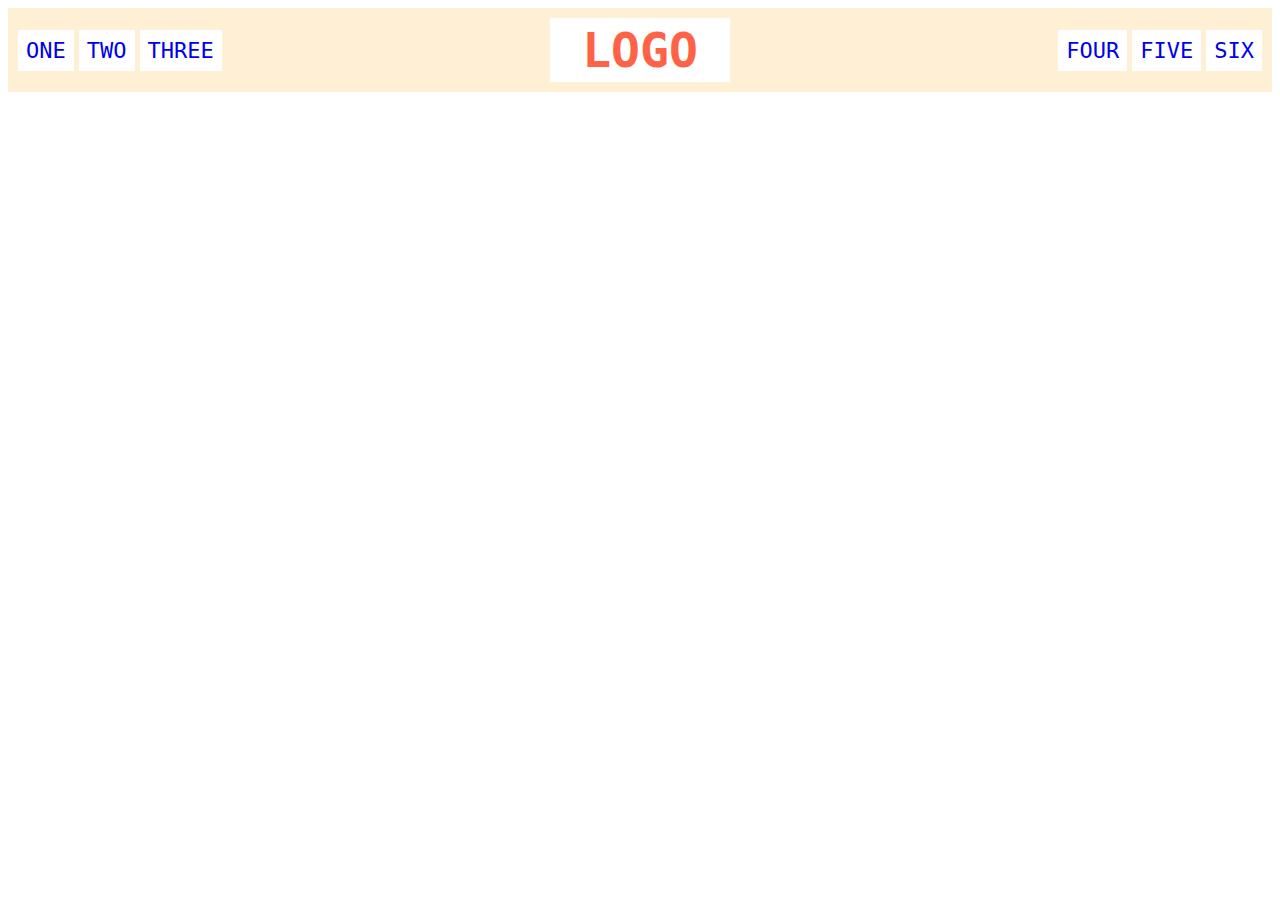
<file: flex/02-flex-header/index.html>
<!DOCTYPE html>
<html lang="en">
<head>
  <meta charset="UTF-8">
  <meta http-equiv="X-UA-Compatible" content="IE=edge">
  <meta name="viewport" content="width=device-width, initial-scale=1.0">
  <title>Flex Header</title>
  <link rel="stylesheet" href="style.css">
</head>
<body>
  <div class="header">

    <div class="left-links">
      <ul>
        <li><a href="#">ONE</a></li>
        <li><a href="#">TWO</a></li>
        <li><a href="#">THREE</a></li>
      </ul>
    </div>

    <div class="logo">LOGO</div>

    <div class="right-links">
      <ul>
        <li><a href="#">FOUR</a></li>
        <li><a href="#">FIVE</a></li>
        <li><a href="#">SIX</a></li>
      </ul>
    </div>

  </div>
</body>
</html>
</file>
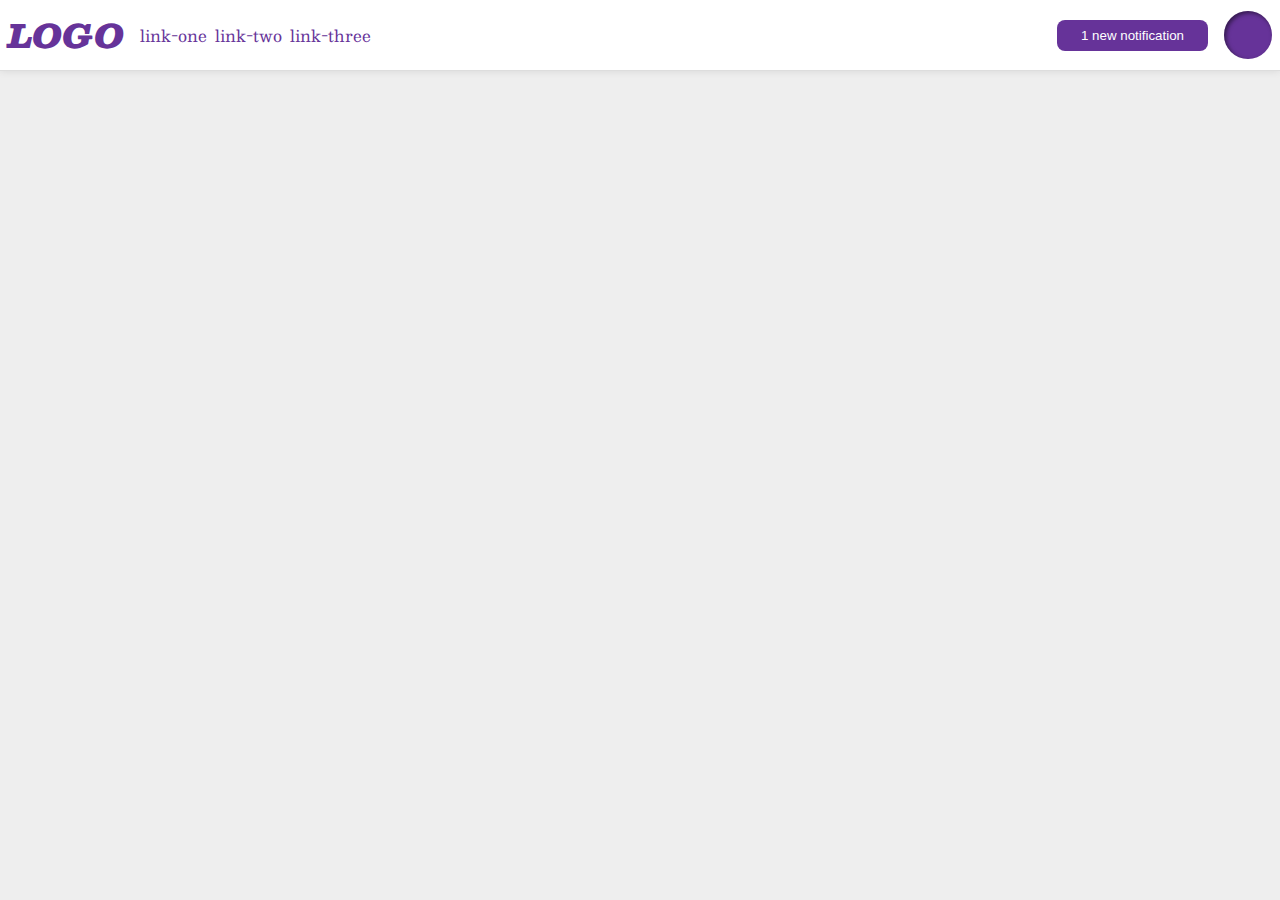
<file: flex/03-flex-header-2/index.html>
<!DOCTYPE html>
<html lang="en">
<head>
  <meta charset="UTF-8">
  <meta http-equiv="X-UA-Compatible" content="IE=edge">
  <meta name="viewport" content="width=device-width, initial-scale=1.0">
  <title>Flex Header 2</title>
  <link rel="stylesheet" href="style.css">
</head>
<body>
  <div class="header">
    <div class="left">
      <div class="logo">
        LOGO
      </div>
      <ul class="links">
        <li><a href="google.com">link-one</a></li>
        <li><a href="google.com">link-two</a></li>
        <li><a href="google.com">link-three</a></li>
      </ul>
    </div>
    <div class="right">
      <button class="notifications">
        1 new notification
      </button>
      <div class="profile-image"></div>
    </div>
  </div>
</body>
</html>
</file>
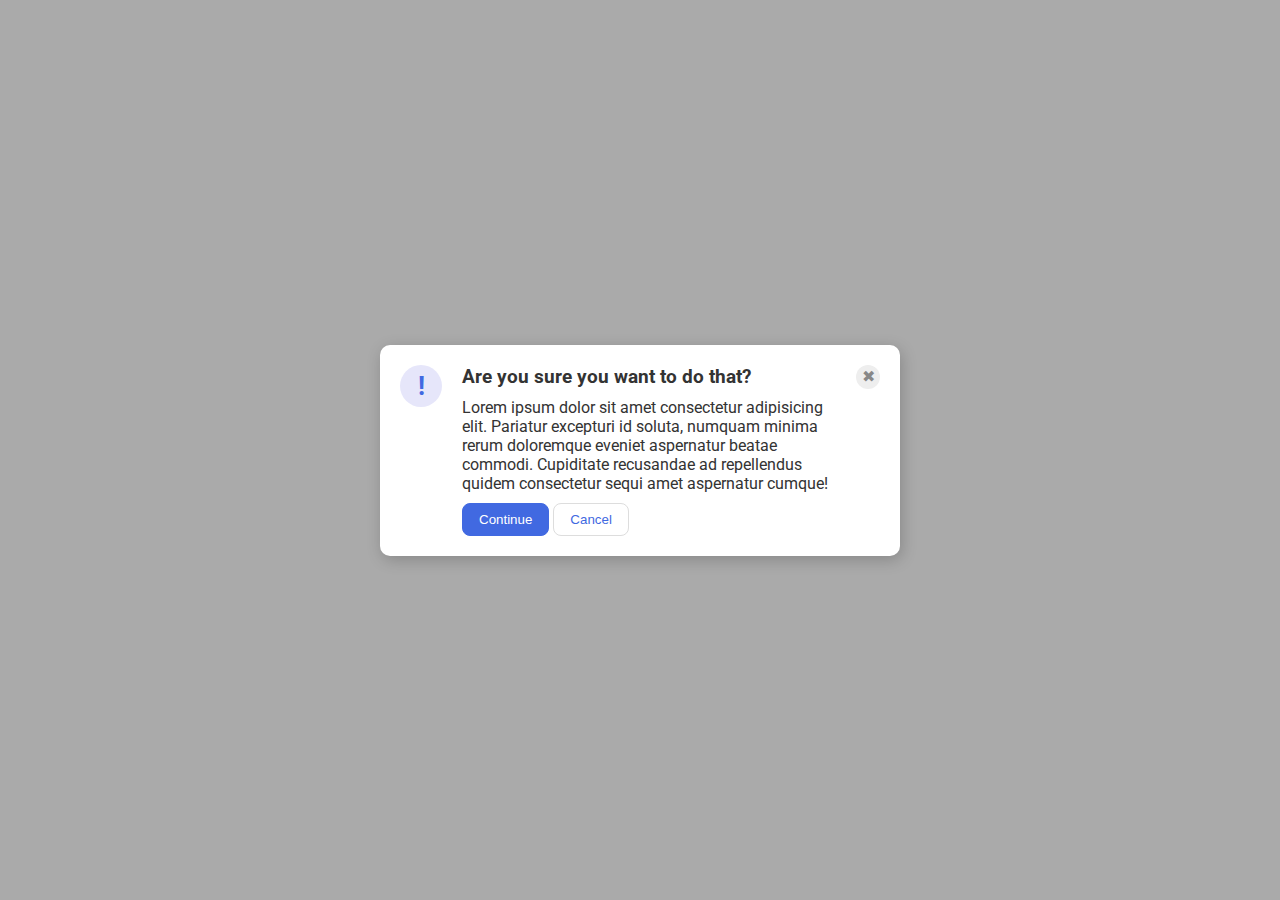
<file: flex/05-flex-modal/index.html>
<!DOCTYPE html>
<html lang="en">
<head>
  <meta charset="UTF-8">
  <meta http-equiv="X-UA-Compatible" content="IE=edge">
  <meta name="viewport" content="width=device-width, initial-scale=1.0">
  <link rel="stylesheet" href="style.css">
  <title>Modal</title>
</head>
<body>
  <div class="modal">
    <div class="icon">!</div>
    <div class="container">
      <div class="header"> <strong> Are you sure you want to do that?</strong></div>
      <div class="text">Lorem ipsum dolor sit amet consectetur adipisicing elit. Pariatur excepturi id soluta, numquam minima rerum doloremque eveniet aspernatur beatae commodi. Cupiditate recusandae ad repellendus quidem consectetur sequi amet aspernatur cumque!</div>
      <button class="continue">Continue</button>
      <button class="cancel">Cancel</button>
    </div>
    <div class="close-button">✖</div>
  </div>
</body>
</html>
</file>
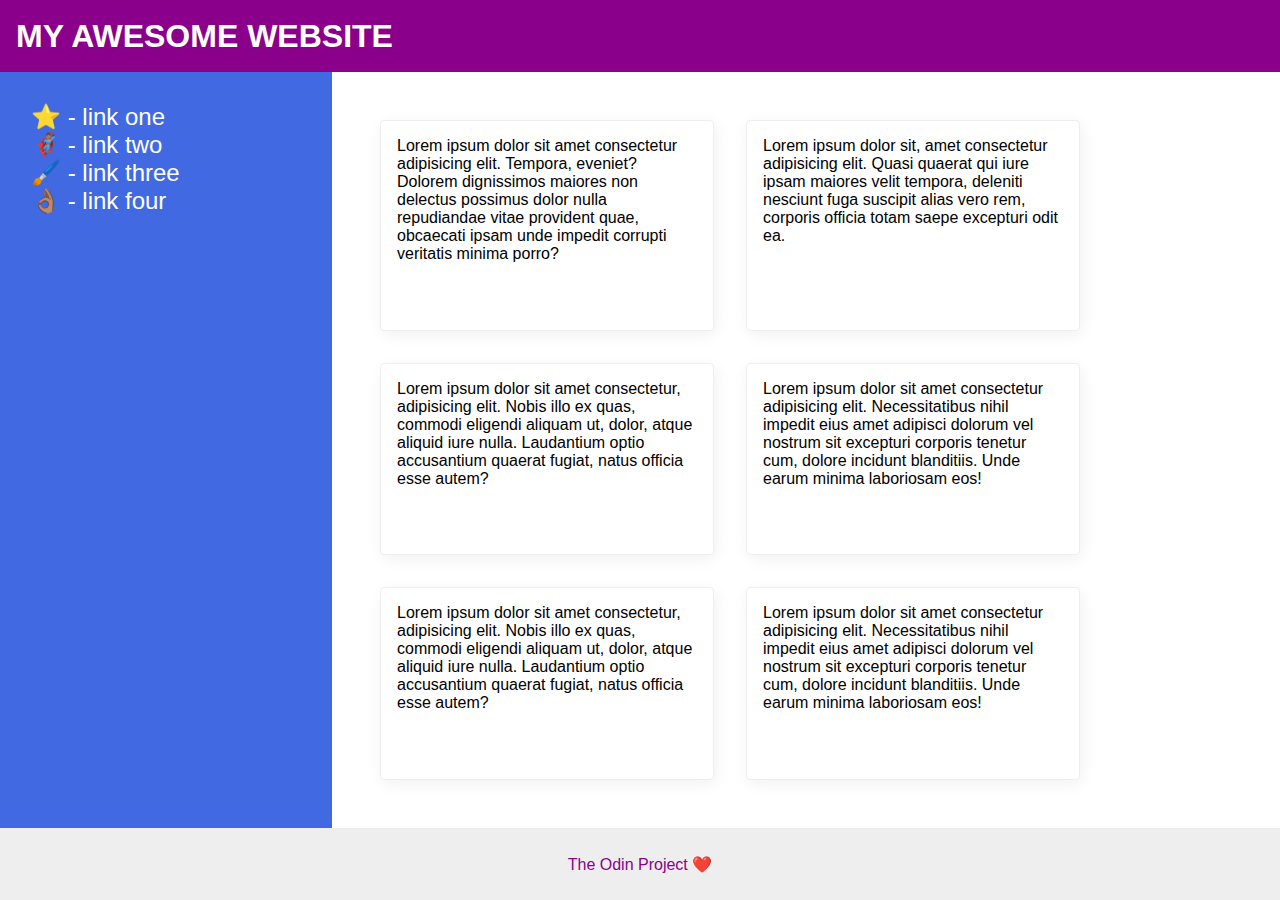
<file: flex/07-flex-layout-2/index.html>
<!DOCTYPE html>
<html lang="en">
<head>
  <meta charset="UTF-8">
  <meta http-equiv="X-UA-Compatible" content="IE=edge">
  <meta name="viewport" content="width=device-width, initial-scale=1.0">
  <title>The Holy Grail</title>
  <link rel="stylesheet" href="style.css">
</head>
<body>
  <div class="header">
    MY AWESOME WEBSITE
  </div>
  <div class="content">
	  <div class="sidebar">
		  <ul>
			  <li><a href="google.com">⭐ - link one</a></li>
			  <li><a href="google.com">🦸🏽‍♂️ - link two</a></li>
			  <li><a href="google.com">🖌️ - link three</a></li>
			  <li><a href="google.com">👌🏽 - link four</a></li>
		  </ul>
	  </div>

	  <div class="cards">
		  <div class="card">Lorem ipsum dolor sit amet consectetur adipisicing elit. Tempora, eveniet? Dolorem dignissimos maiores non delectus possimus dolor nulla repudiandae vitae provident quae, obcaecati ipsam unde impedit corrupti veritatis minima porro?</div>
		  <div class="card">Lorem ipsum dolor sit, amet consectetur adipisicing elit. Quasi quaerat qui iure ipsam maiores velit tempora, deleniti nesciunt fuga suscipit alias vero rem, corporis officia totam saepe excepturi odit ea.</div>
		  <div class="card">Lorem ipsum dolor sit amet consectetur, adipisicing elit. Nobis illo ex quas, commodi eligendi aliquam ut, dolor, atque aliquid iure nulla. Laudantium optio accusantium quaerat fugiat, natus officia esse autem?</div>
		  <div class="card">Lorem ipsum dolor sit amet consectetur adipisicing elit. Necessitatibus nihil impedit eius amet adipisci dolorum vel nostrum sit excepturi corporis tenetur cum, dolore incidunt blanditiis. Unde earum minima laboriosam eos!</div>
		  <div class="card">Lorem ipsum dolor sit amet consectetur, adipisicing elit. Nobis illo ex quas, commodi eligendi aliquam ut, dolor, atque aliquid iure nulla. Laudantium optio accusantium quaerat fugiat, natus officia esse autem?</div>
		  <div class="card">Lorem ipsum dolor sit amet consectetur adipisicing elit. Necessitatibus nihil impedit eius amet adipisci dolorum vel nostrum sit excepturi corporis tenetur cum, dolore incidunt blanditiis. Unde earum minima laboriosam eos!</div>
	  </div>

  </div>

  <div class="footer">
    The Odin Project ❤️
  </div>
</body>
</html>
</file>
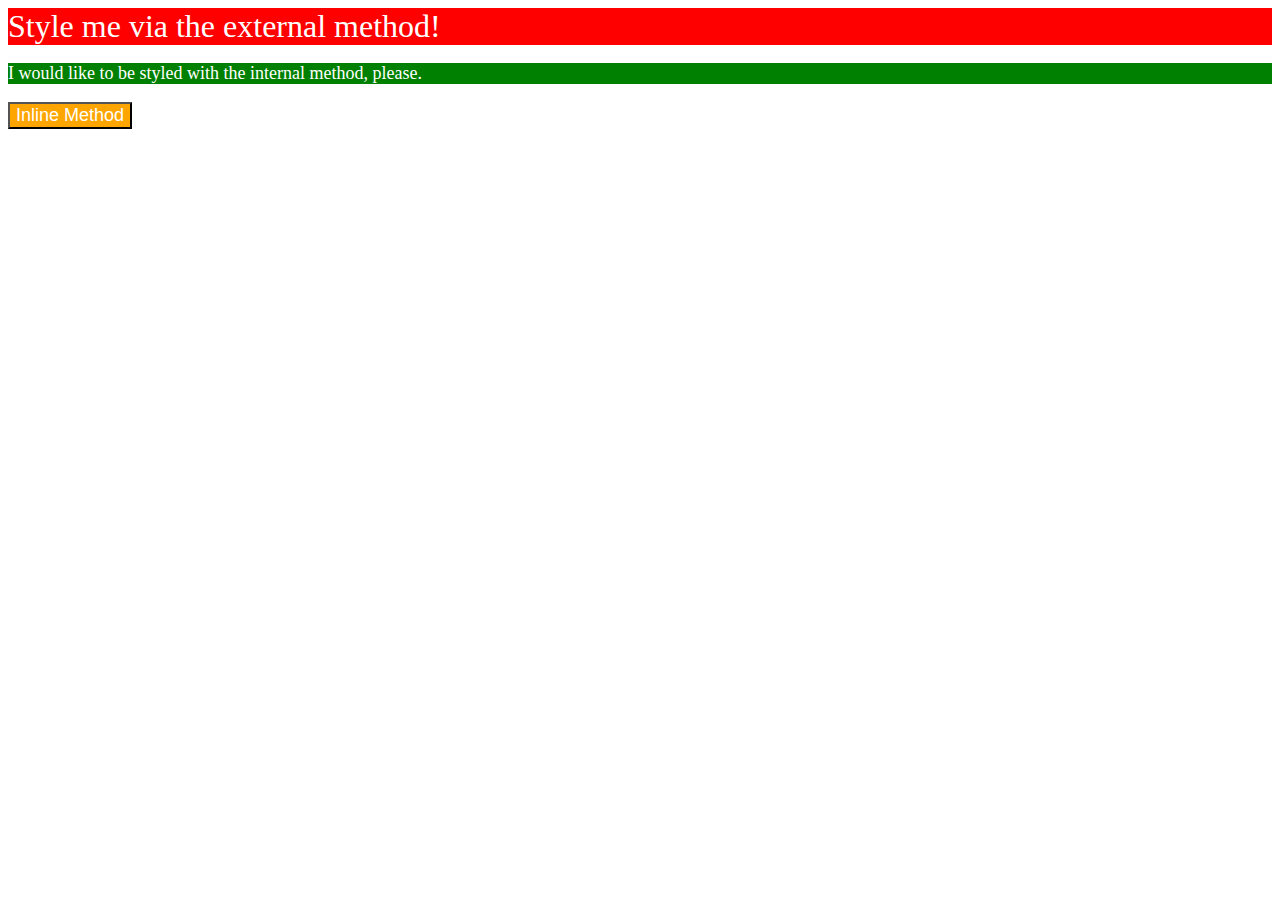
<file: foundations/01-css-methods/index.html>
<!DOCTYPE html>
<html lang="en">
<head>
  <meta charset="UTF-8">
  <meta http-equiv="X-UA-Compatible" content="IE=edge">
  <meta name="viewport" content="width=device-width, initial-scale=1.0">
  <title>Methods for Adding CSS</title>
  <link rel="stylesheet" href="style.css">
  <style media="screen">
	  p{
		  background-color: green;
		  color: white;
		  font-size: 18px;
	  }
  </style>
</head>
<body>
  <div>Style me via the external method!</div>
  <p>I would like to be styled with the internal method, please.</p>
  <button style='background-color:orange; color: white;
  font-size: 18px;'>Inline Method</button>
</body>
</html>
</file>
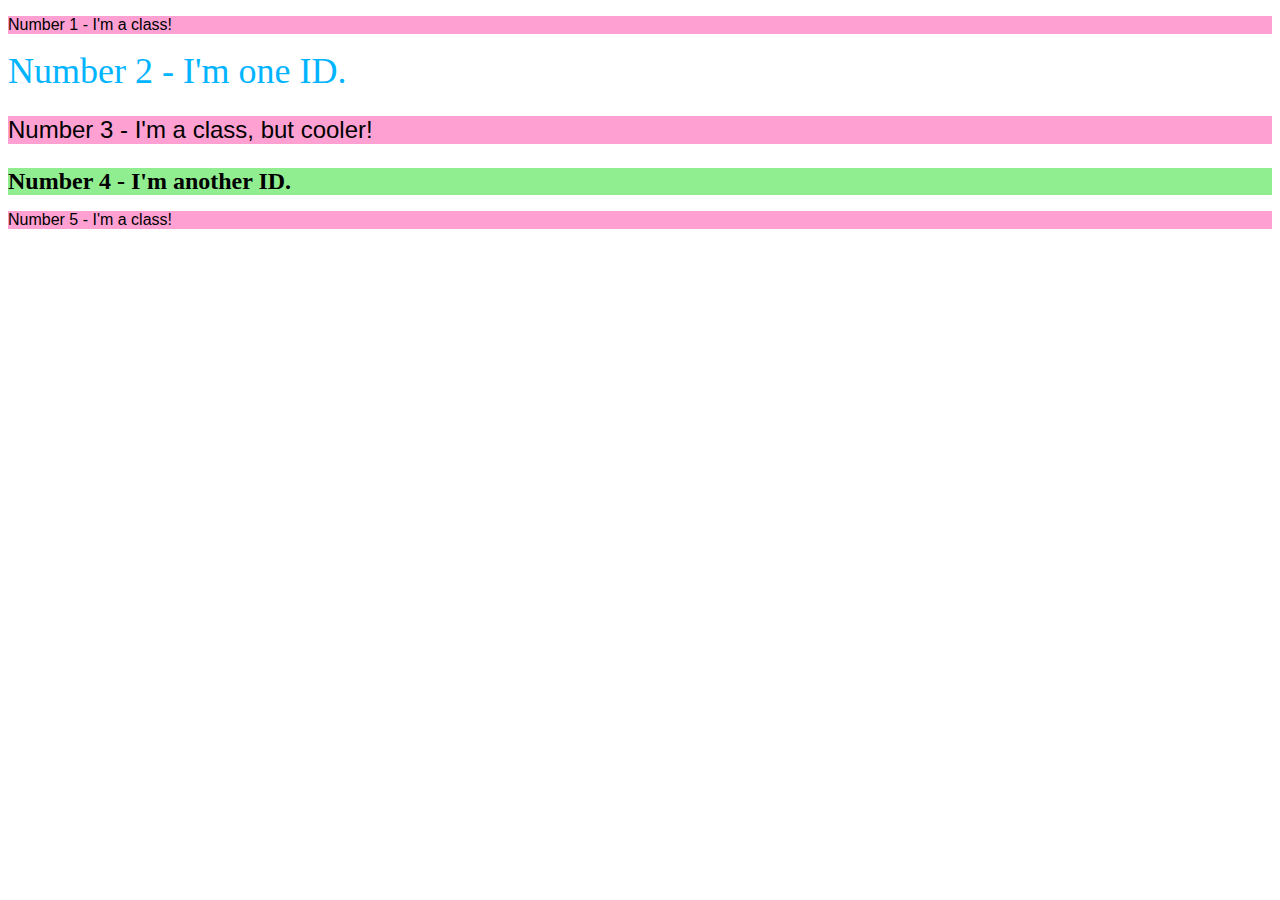
<file: foundations/02-class-id-selectors/index.html>
<!DOCTYPE html>
<html lang="en">
<head>
  <meta charset="UTF-8">
  <meta http-equiv="X-UA-Compatible" content="IE=edge">
  <meta name="viewport" content="width=device-width, initial-scale=1.0">
  <title>Class and ID Selectors</title>
  <link rel="stylesheet" href="style.css">
</head>
<body>
  <p>Number 1 - I'm a class!</p>
  <div id='sec'>Number 2 - I'm one ID.</div>
  <p class="fs">Number 3 - I'm a class, but cooler!</p>
  <div class="fs" id='four'>Number 4 - I'm another ID.</div>
  <p>Number 5 - I'm a class!</p>
</body>
</html>
</file>
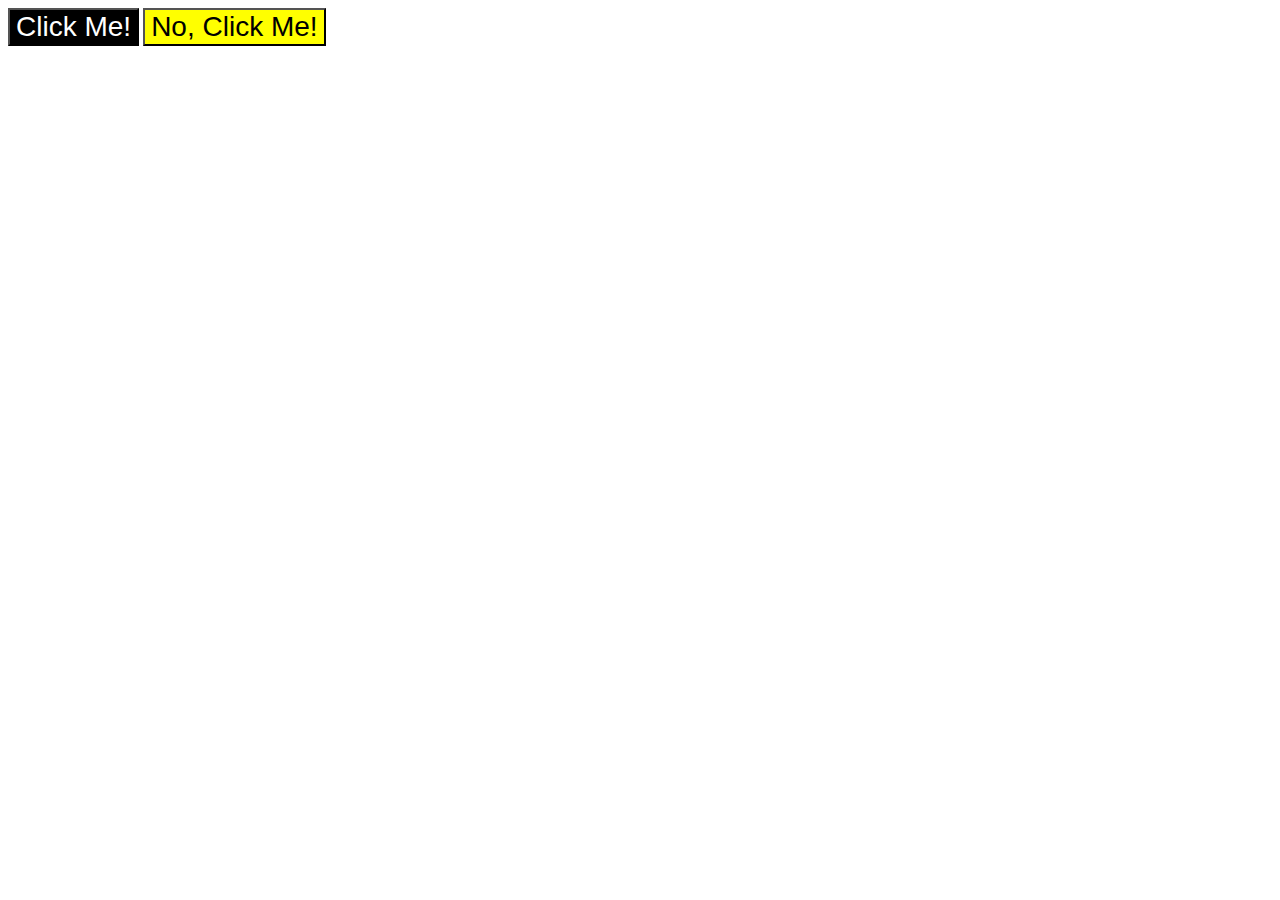
<file: foundations/03-grouping-selectors/index.html>
<!DOCTYPE html>
<html lang="en">
<head>
  <meta charset="UTF-8">
  <meta http-equiv="X-UA-Compatible" content="IE=edge">
  <meta name="viewport" content="width=device-width, initial-scale=1.0">
  <title>Grouping Selectors</title>
  <link rel="stylesheet" href="style.css">
</head>
<body>
  <button id='first'>Click Me!</button>
  <button id='second'>No, Click Me!</button>
</body>
</html>
</file>
<file: flex/02-flex-header/style.css>
.header  {
  font-family: monospace;
  background: papayawhip;
  display: flex;
  justify-content: space-between;
  align-items: center;
  padding: 10px;
}

.logo {
  font-size: 48px;
  font-weight: 900;
  color: tomato;
  background: white;
  padding: 4px 32px;
}

.left-links{
}

ul {
  /* this removes the dots on the list items*/
  display: flex;
  list-style-type: none;
  margin: 0;
  padding: 0;
  gap: 5px;
}

a {
  font-size: 22px;
  background: white;
  padding: 8px;
  /* this removes the line under the links */
  text-decoration: none;
}
</file>
<file: flex/03-flex-header-2/style.css>
/* this is some magical font-importing.
you'll learn about it later. */
@import url('https://fonts.googleapis.com/css2?family=Besley:ital,wght@0,400;1,900&display=swap');

body {
  margin: 0;
  background: #eee;
  font-family: Besley, serif;
}

.header {
  background: white;
  border-bottom: 1px solid #ddd;
  box-shadow: 0 0 8px rgba(0,0,0,.1);
  display: flex;
  align-items: center;
  padding: 8px;
  justify-content: space-between;
}

.profile-image {
  background: rebeccapurple;
  box-shadow: inset 2px 2px 4px rgba(0,0,0,.5);
  border-radius: 50%;
  width: 48px;
  height:  48px;
}

.logo {
  color: rebeccapurple;
  font-size: 32px;
  font-weight: 900;
  font-style: italic;
}
.left,
.right{
  display: flex;
  align-items: center;
  gap: 16px;
}

.links{
  margin: 0;
  padding: 0;
  gap: 8px;
}

button {
  border: none;
  border-radius: 8px;
  background: rebeccapurple;
  color: white;
  padding: 8px 24px;
}

a {
  /* this removes the line under our links */
  text-decoration: none;
  color: rebeccapurple;
}

ul {
  list-style-type: none;
  display: flex;
  /* gap: 16px; */
}
</file>
<file: flex/05-flex-modal/style.css>
@import url('https://fonts.googleapis.com/css2?family=Roboto:wght@400;700&display=swap');

html, body {
  height: 100%;
}

body {
  font-family: Roboto, sans-serif;
  margin: 0;
  background: #aaa;
  color: #333;
  /* I'll give you this one for free lol */
  display: flex;
  align-items: center;
  justify-content: center;
}
.modal {
  background: white;
  width: 480px;
  border-radius: 10px;
  box-shadow: 2px 4px 16px rgba(0,0,0,.2);
  display: flex;
  /* justify-content: space-around; */
  padding: 20px;
  gap: 20px;
}
.icon {
  color: royalblue;
  font-size: 26px;
  font-weight: 700;
  background: lavender;
  width: 42px;
  height: 42px;
  border-radius: 50%;
  display: flex;
  align-items: center;
  justify-content: center;
  flex-shrink: 0;
}
.container{
  /* justify-content: space-around; */
  gap: 15px;
}
.header{
  font-size: 1.2rem;
  margin-bottom: 10px;
}
.text{
  margin-bottom: 10px;
}

.close-button {
  background: #eee;
  border-radius: 50%;
  color: #888;
  font-weight: 400;
  font-size: 16px;
  height: 24px;
  width: 24px;
  display: flex;
  align-items: center;
  justify-content: center;
  flex-shrink: 0;
}

button {
  padding: 8px 16px;
  border-radius: 8px;
}

button.continue {
  background: royalblue;
  border: 1px solid royalblue;
  color: white;
}

button.cancel {
  background: white;
  border: 1px solid #ddd;
  color: royalblue;
}
</file>
<file: flex/07-flex-layout-2/style.css>
body {
  font-family: -apple-system, BlinkMacSystemFont, 'Segoe UI', Roboto, Oxygen, Ubuntu, Cantarell, 'Open Sans', 'Helvetica Neue', sans-serif;
  margin: 0;
  min-height: 100vh;
  display: flex;
  flex-direction: column;
}
a{
	text-decoration: none;
	color: white;
	font-size: 24px;
}

ul{
	margin: 0;
	list-style-type: none;
	padding: 15px;
}

.header {
  height: 72px;
  background: darkmagenta;
  color: white;

  display: flex;
  align-items: center;
  font-size: 32px;
  font-weight: 900;
  padding-left: 16px;
}

.content{
	display: flex;
	flex: 1;
}

.sidebar {
	width: 300px;
	background: royalblue;

	flex-shrink: 0;
	padding: 16px;
}

.cards{
	display: flex;
	padding: 32px;
	flex-wrap: wrap;
}
.card {
	border: 1px solid #eee;
	box-shadow: 2px 4px 16px rgba(0,0,0,.06);
	border-radius: 4px;

	padding: 16px;
	width: 300px;
	margin: 16px;
	/* height: 300px; */
}

.footer {
  height: 72px;
  background: #eee;
  color: darkmagenta;
  display: flex;
  justify-content: center;
  align-items: center;
}
</file>
<file: foundations/01-css-methods/style.css>
div {
	background-color: red;
	color: white;
	font-size: 32px;
}

button{
	
}
</file>
<file: foundations/02-class-id-selectors/style.css>
p{
	background-color: rgb(255,160,210);
	font-family: 'Verdana', sans-serif;
}
#sec{
	color: rgb(0,180,255);
	font-size: 36px;
}

.fs{
	font-size: 24px;
}
#four{
	background-color: rgb(144,238,144);
	font-weight: bold;
}
</file>
<file: foundations/03-grouping-selectors/style.css>
button{
	font-size: 28px;
	font-family: Helvetica, 'Times New Roman', sans-serif;
}
#first{
	background-color: rgb(0,0,0);
	color: hsl(360, 100%, 100%);
}
#second{
	background-color: #ffff00;
}
</file>
